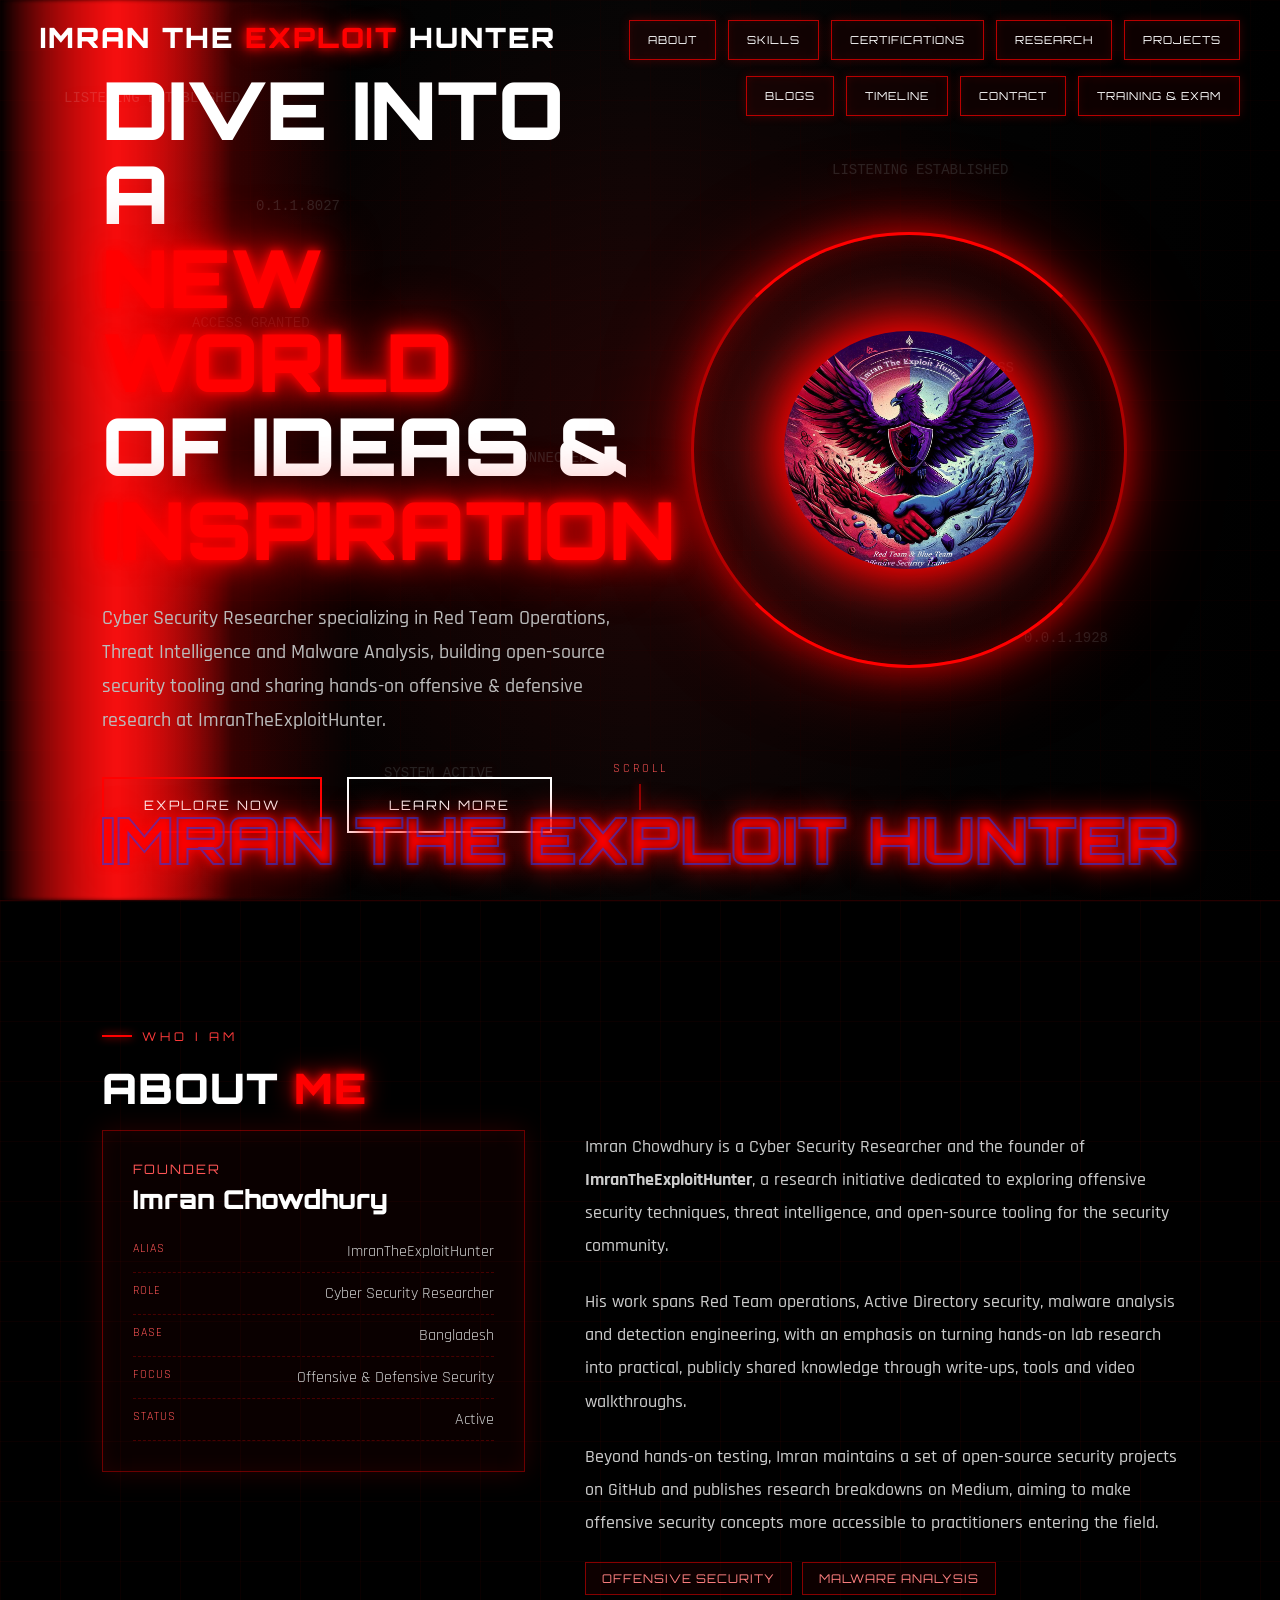
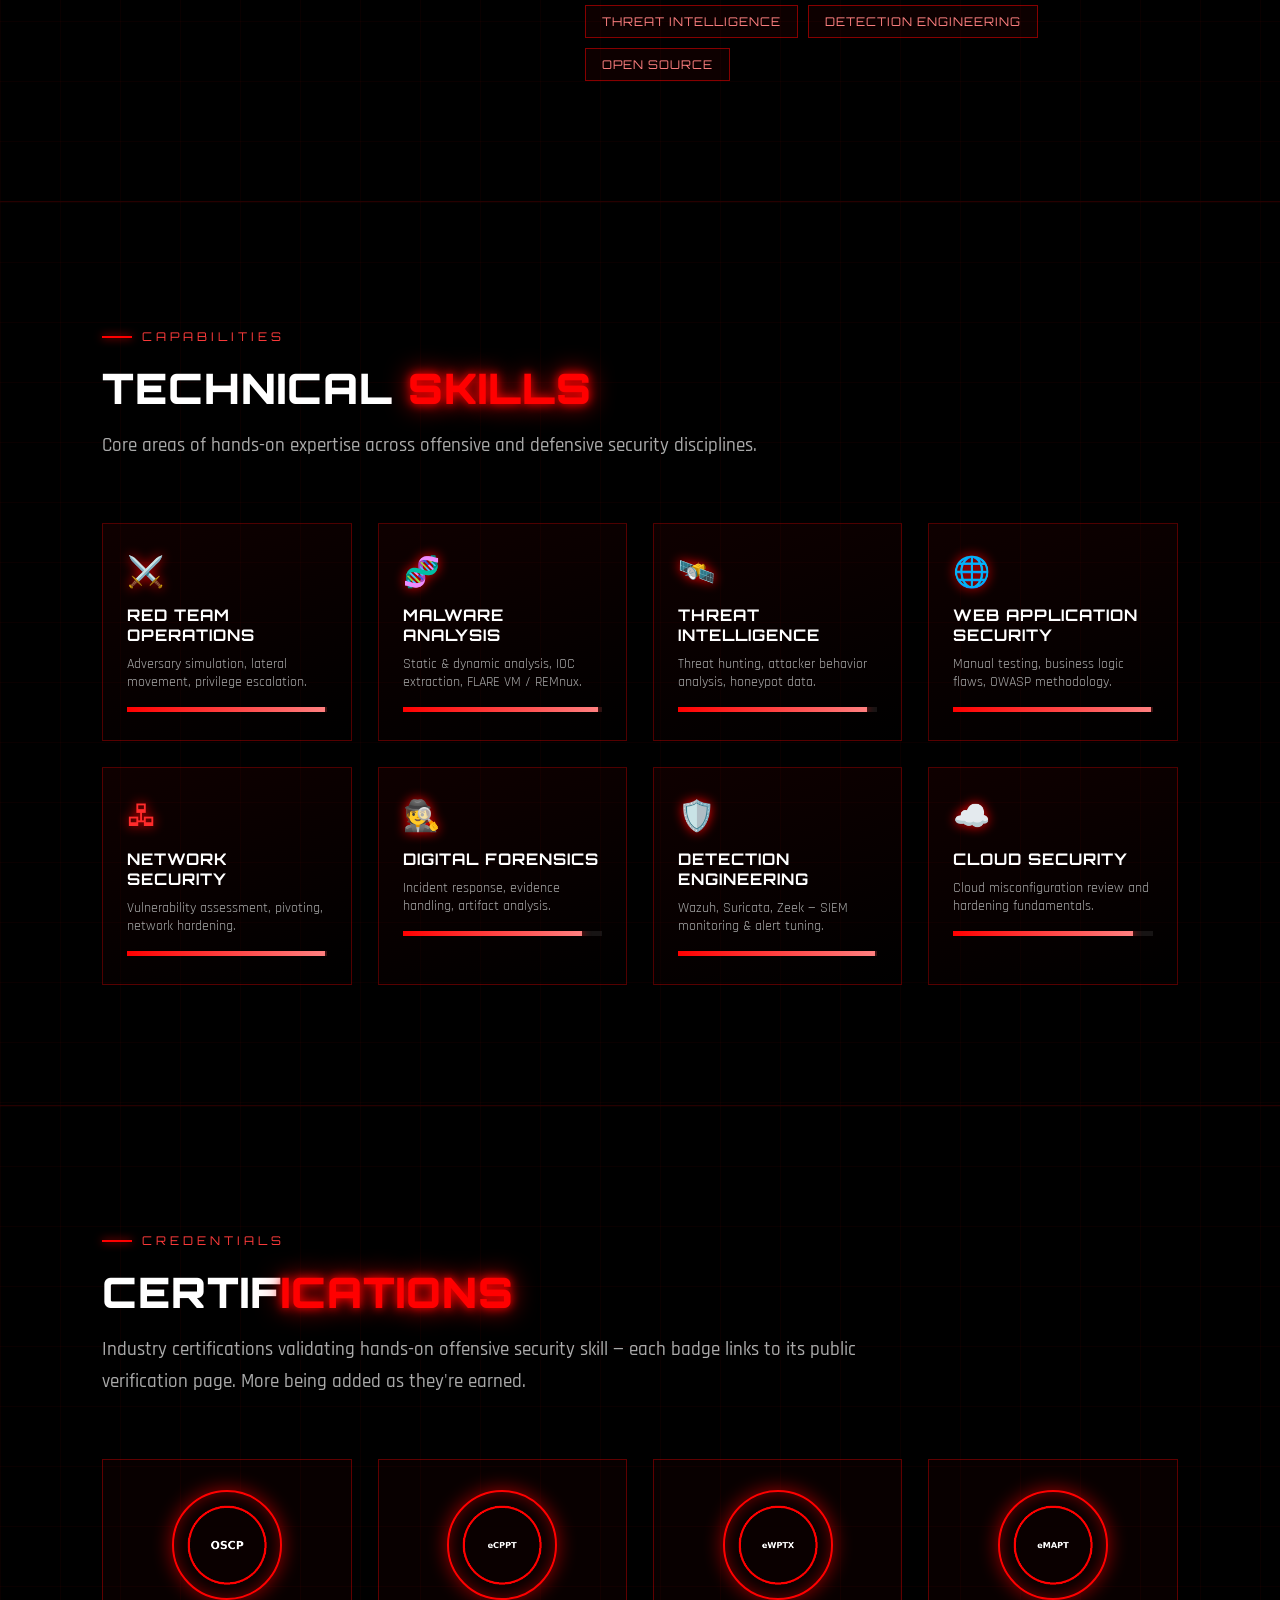
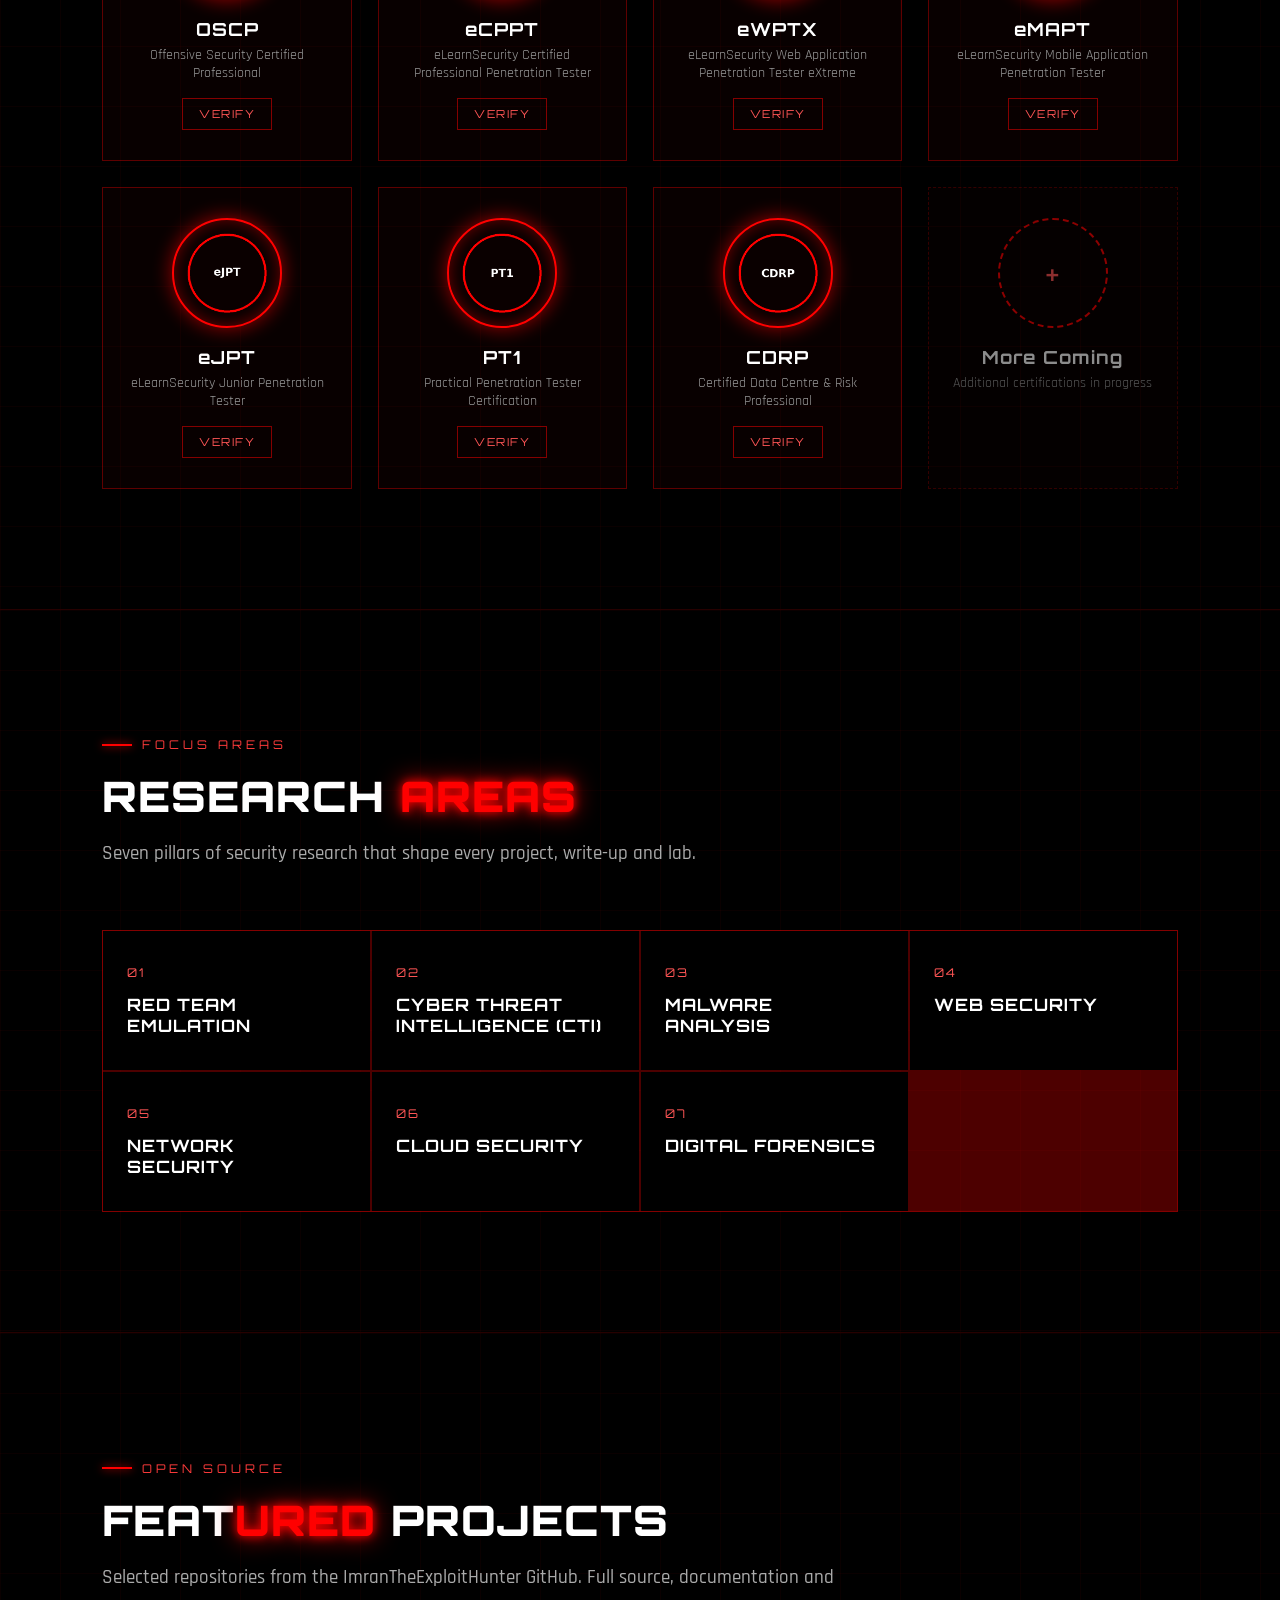
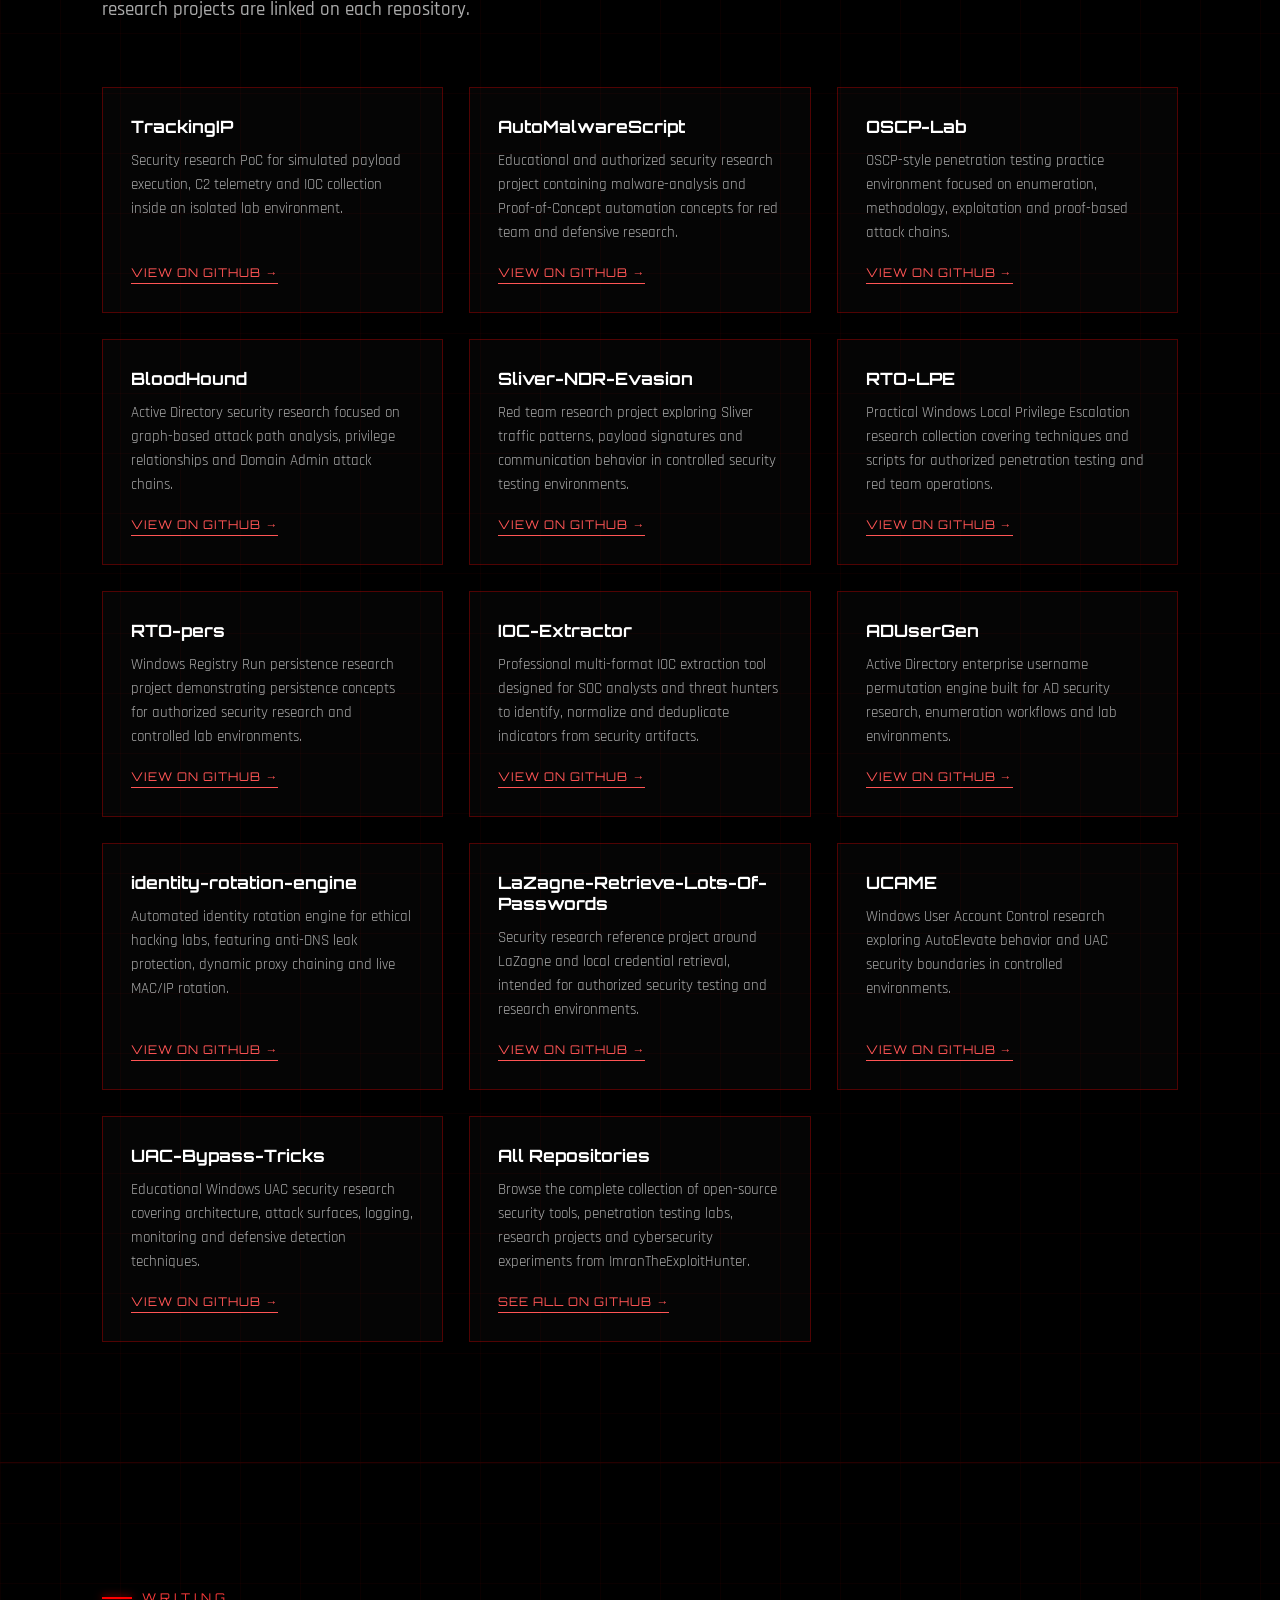
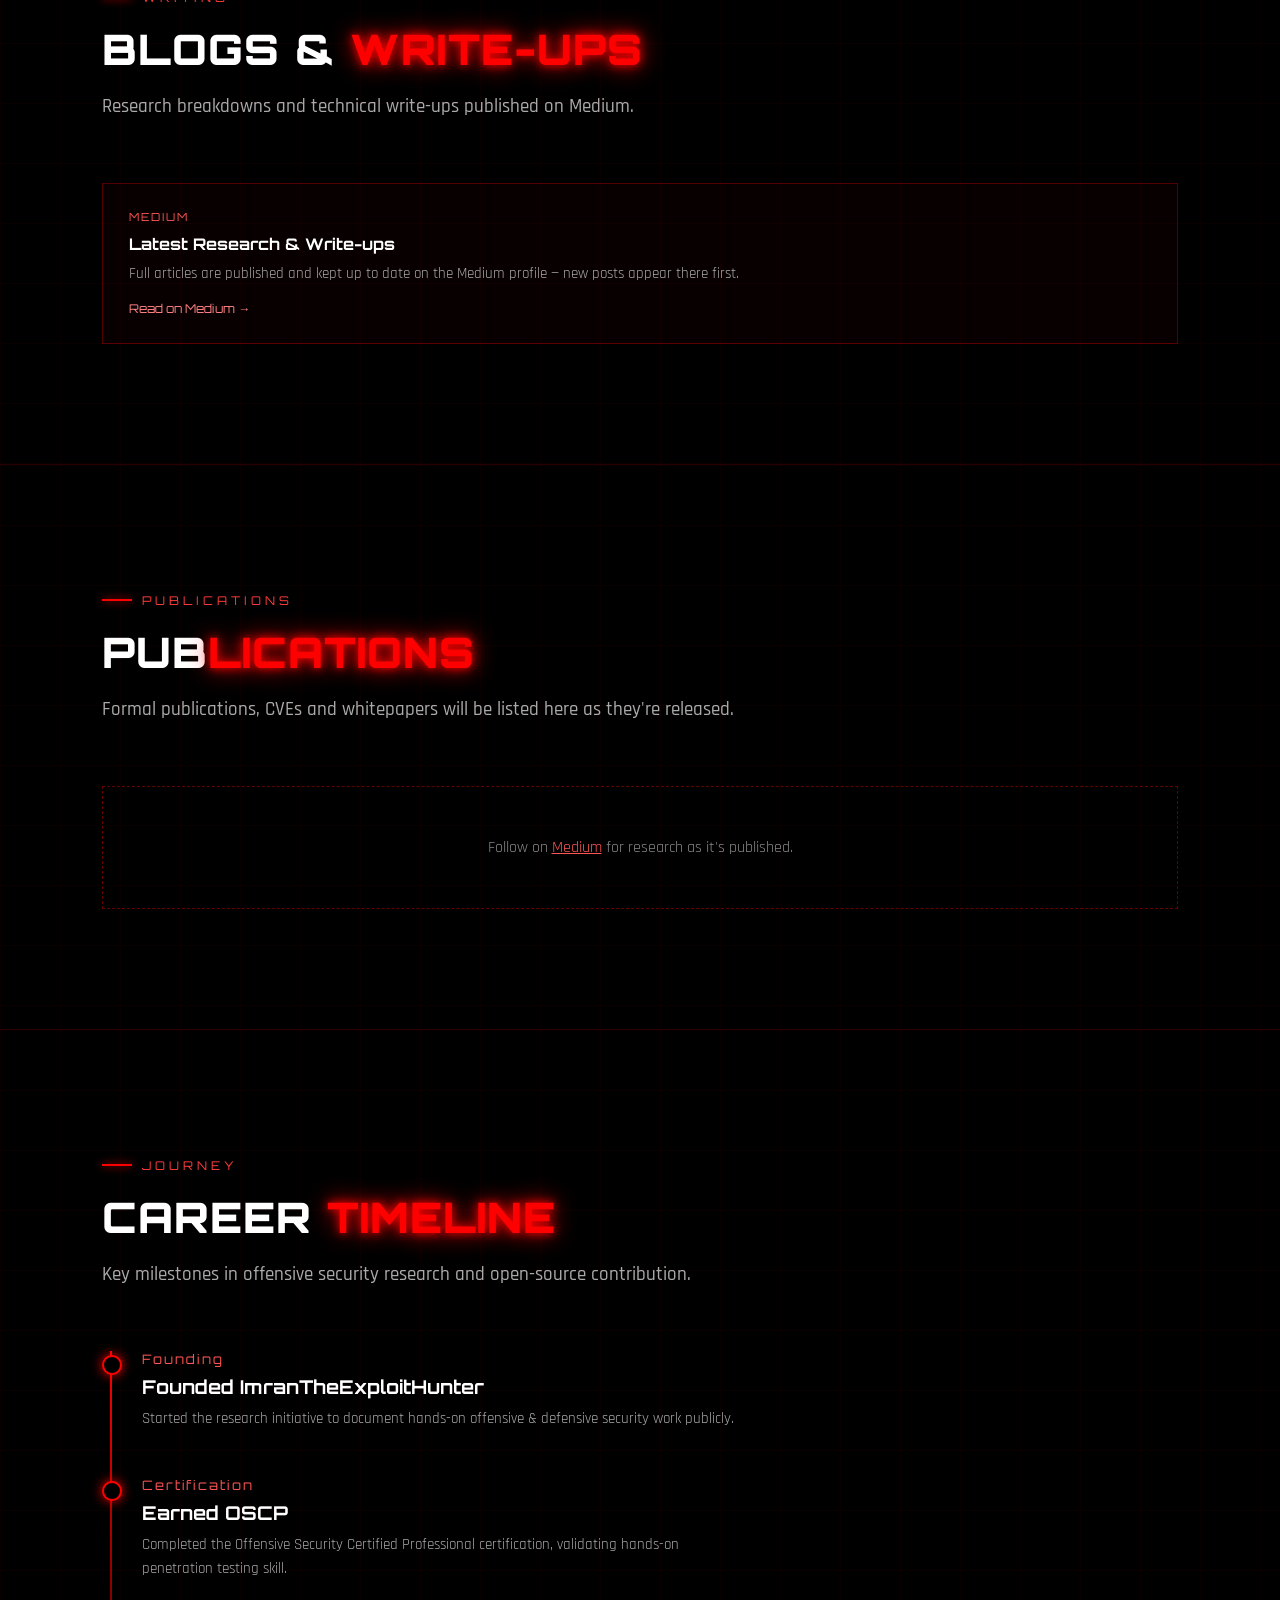
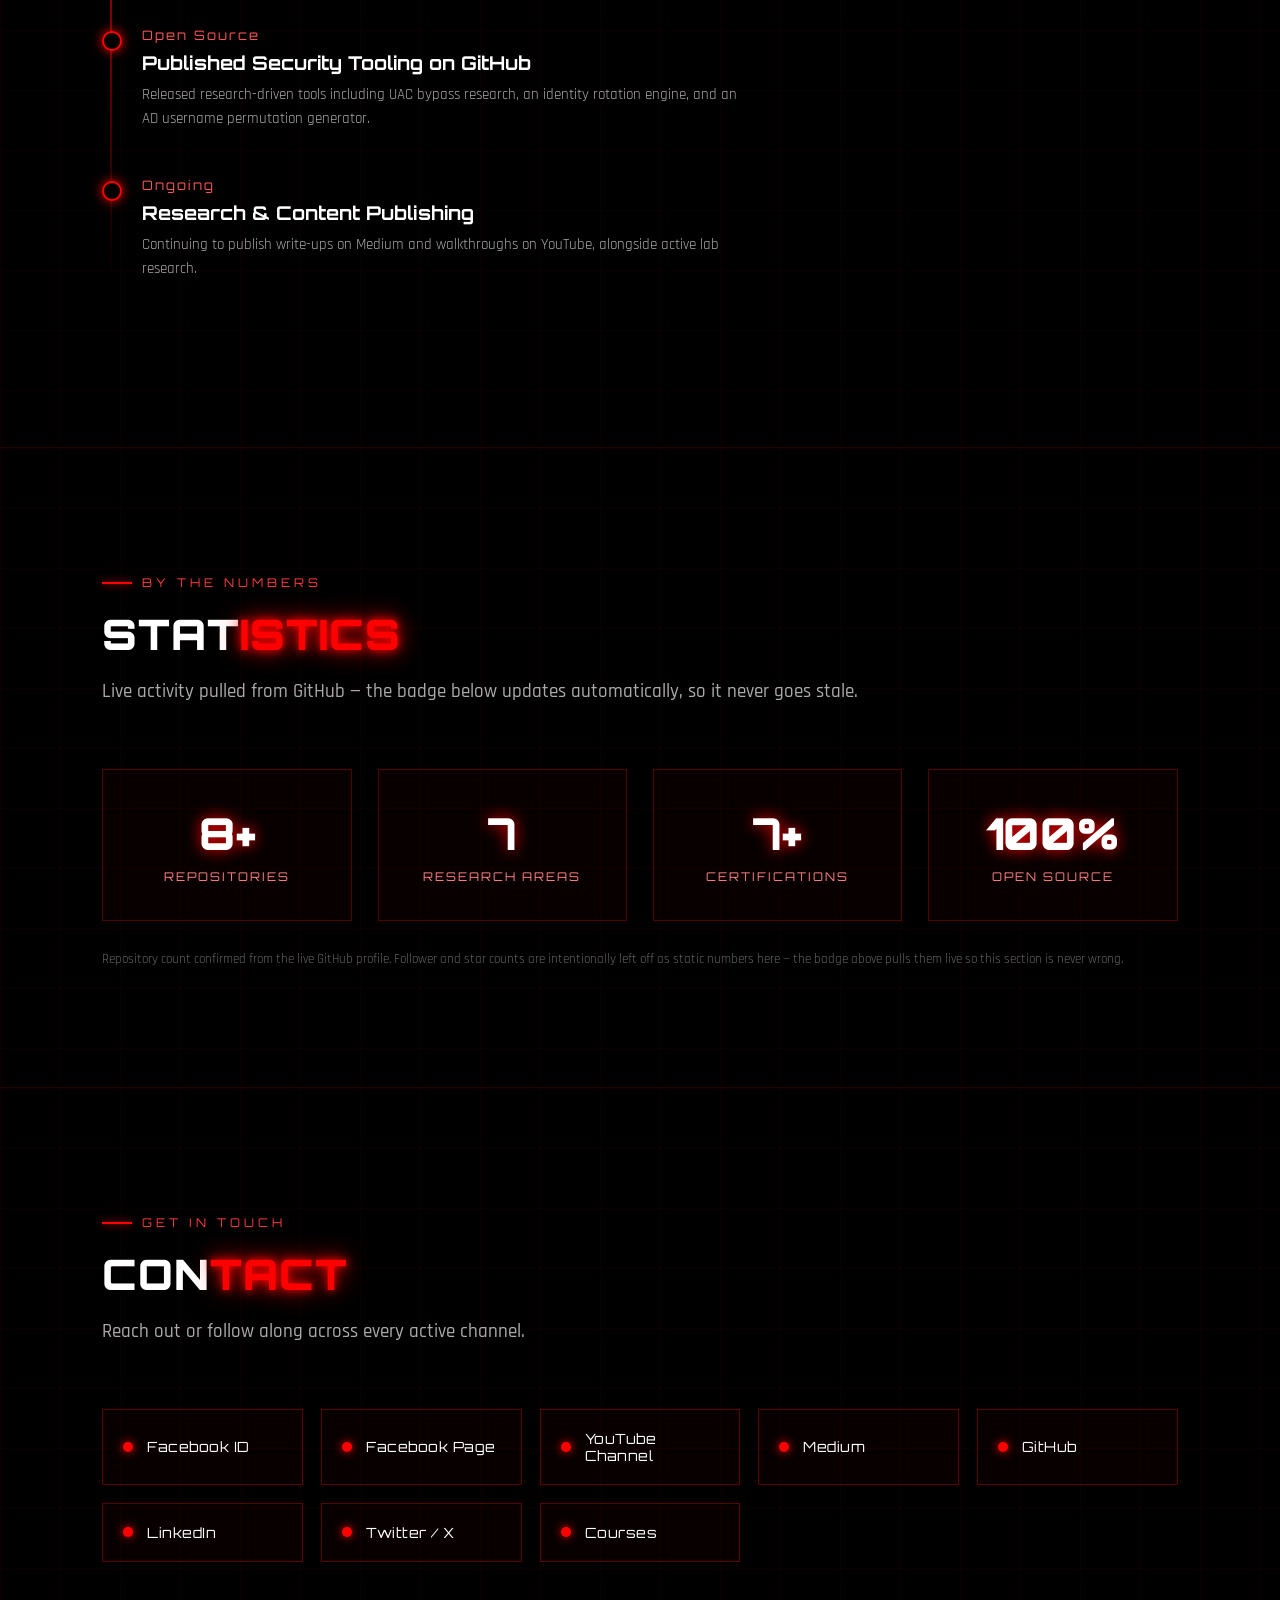
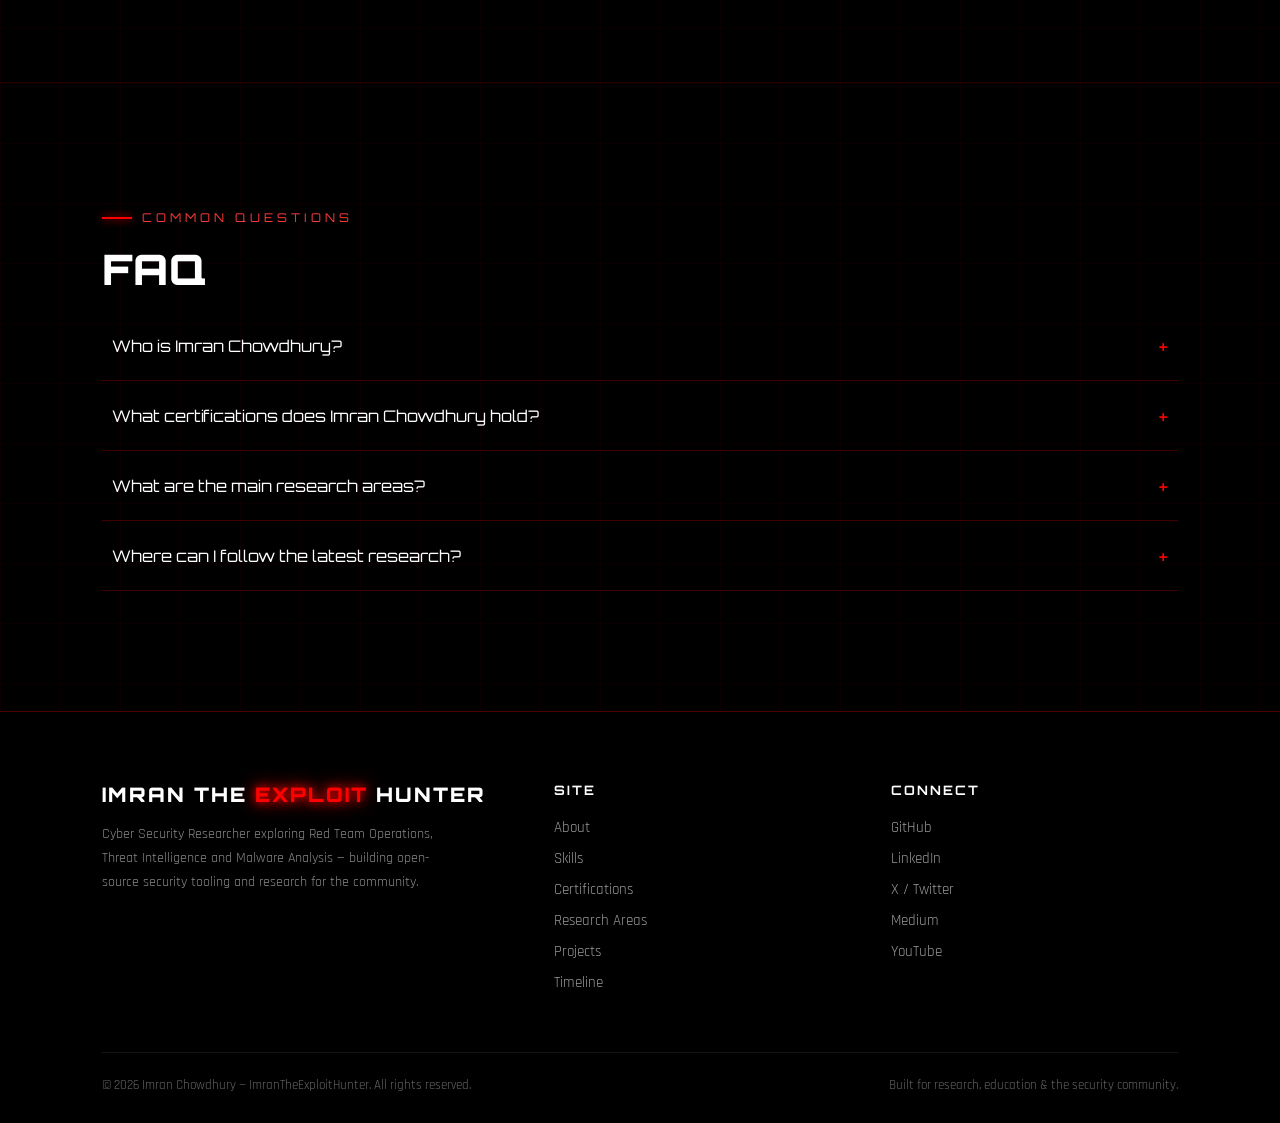
<file: index.html>
<!DOCTYPE html>
<html lang="en">
<head>
<meta charset="UTF-8">
<meta name="viewport" content="width=device-width, initial-scale=1.0">

<!-- ============================================================
     SEO — CORE META
============================================================ -->
<title>Imran Chowdhury | ImranTheExploitHunter — Cyber Security Researcher</title>
<meta name="description" content="Imran Chowdhury (ImranTheExploitHunter) is a Cyber Security Researcher specializing in Red Team Operations, Threat Intelligence, Malware Analysis, Web & Network Security, Cloud Security and Digital Forensics. OSCP Certified.">
<meta name="keywords" content="Imran Chowdhury, ImranTheExploitHunter, Cyber Security Researcher, Red Team, Threat Intelligence, Malware Analysis, Penetration Testing, OSCP, Ethical Hacker, Bangladesh Cyber Security, Offensive Security, Digital Forensics">
<meta name="author" content="Imran Chowdhury">
<meta name="robots" content="index, follow, max-image-preview:large, max-snippet:-1, max-video-preview:-1">
<link rel="canonical" href="https://imrantheexploithunter.org/">

<!-- ============================================================
     SEO — OPEN GRAPH
============================================================ -->
<meta property="og:type" content="profile">
<meta property="og:title" content="Imran Chowdhury | ImranTheExploitHunter — Cyber Security Researcher">
<meta property="og:description" content="Cyber Security Researcher specializing in Red Team Operations, Threat Intelligence, Malware Analysis and Open Source Security Projects.">
<meta property="og:url" content="https://imrantheexploithunter.org/">
<meta property="og:site_name" content="ImranTheExploitHunter">
<meta property="og:image" content="https://imrantheexploithunter.org/assets/images/og-image.jpg">
<meta property="og:locale" content="en_US">

<!-- ============================================================
     SEO — TWITTER CARD
============================================================ -->
<meta name="twitter:card" content="summary_large_image">
<meta name="twitter:site" content="@ImranTheExploit">
<meta name="twitter:creator" content="@ImranTheExploit">
<meta name="twitter:title" content="Imran Chowdhury | ImranTheExploitHunter">
<meta name="twitter:description" content="Cyber Security Researcher — Red Team, Threat Intelligence, Malware Analysis, Web & Network Security.">
<meta name="twitter:image" content="https://imrantheexploithunter.org/assets/images/og-image.jpg">

<!-- ============================================================
     THEME / ICONS
     NOTE: replace these placeholder paths with your real image
     files once you upload them (favicon.ico, apple-touch-icon.png,
     og-image.jpg) — the tags are wired up and ready.
============================================================ -->
<meta name="theme-color" content="#ff0000">
<link rel="icon" href="favicon.ico" sizes="any">
<link rel="icon" href="assets/icons/favicon.svg" type="image/svg+xml">
<link rel="apple-touch-icon" href="assets/icons/apple-touch-icon.png">
<link rel="manifest" href="manifest.json">

<link href="https://fonts.googleapis.com/css2?family=Orbitron:wght@400;700;900&family=Rajdhani:wght@400;500;600;700&display=swap" rel="stylesheet">

<!-- ============================================================
     JSON-LD — PERSON SCHEMA
============================================================ -->
<script type="application/ld+json">
{
  "@context":"https://schema.org",
  "@type":"Person",
  "@id":"https://imrantheexploithunter.org/#person",
  "name":"Imran Chowdhury",
  "alternateName":"ImranTheExploitHunter",
  "url":"https://imrantheexploithunter.org",
  "image":"https://imrantheexploithunter.org/logo.jpg",
  "jobTitle":"Cyber Security Researcher",
  "description":"Imran Chowdhury Founder of ImranTheExploitHunter. Cyber Security Researcher focused on Red Team Operations, Threat Intelligence, Malware Analysis and Open Source Security Projects.",
  "worksFor":{
    "@type":"Organization",
    "name":"ImranTheExploitHunter"
  },
  "nationality":"Bangladeshi",
  "knowsAbout":["Red Team Operations","Threat Intelligence","Malware Analysis","Web Application Security","Network Security","Cloud Security","Digital Forensics","Penetration Testing"],
  "sameAs":[
    "https://github.com/imrantheexploithunter",
    "https://www.linkedin.com/in/imrantheexploithunter/",
    "https://x.com/ImranTheExploit",
    "https://www.facebook.com/imrantheexploithunter/",
    "https://www.facebook.com/ImranTheExploitHunters/",
    "https://www.youtube.com/@ImranTheExploitHunter",
    "https://medium.com/@imrantheexploithunter"
  ]
}
</script>

<!-- ============================================================
     JSON-LD — ORGANIZATION SCHEMA
============================================================ -->
<script type="application/ld+json">
{
  "@context":"https://schema.org",
  "@type":"Organization",
  "@id":"https://imrantheexploithunter.org/#organization",
  "name":"ImranTheExploitHunter",
  "url":"https://imrantheexploithunter.org",
  "logo":"https://imrantheexploithunter.org/logo.jpg",
  "founder":{
    "@id":"https://imrantheexploithunter.org/#person"
  },
  "sameAs":[
    "https://github.com/imrantheexploithunter",
    "https://www.youtube.com/@ImranTheExploitHunter",
    "https://medium.com/@imrantheexploithunter"
  ]
}
</script>

<!-- ============================================================
     JSON-LD — WEBSITE SCHEMA
============================================================ -->
<script type="application/ld+json">
{
  "@context":"https://schema.org",
  "@type":"WebSite",
  "@id":"https://imrantheexploithunter.org/#website",
  "url":"https://imrantheexploithunter.org",
  "name":"ImranTheExploitHunter",
  "publisher":{
    "@id":"https://imrantheexploithunter.org/#organization"
  },
  "inLanguage":"en"
}
</script>

<!-- ============================================================
     JSON-LD — WEBPAGE SCHEMA
============================================================ -->
<script type="application/ld+json">
{
  "@context":"https://schema.org",
  "@type":"WebPage",
  "@id":"https://imrantheexploithunter.org/#webpage",
  "url":"https://imrantheexploithunter.org",
  "name":"Imran Chowdhury | ImranTheExploitHunter",
  "isPartOf":{
    "@id":"https://imrantheexploithunter.org/#website"
  },
  "about":{
    "@id":"https://imrantheexploithunter.org/#person"
  },
  "inLanguage":"en",
  "description":"Official website of Imran Chowdhury, Founder of ImranTheExploitHunter. Cyber Security Researcher, Threat Intelligence, Malware Analysis and Open Source Security Projects."
}
</script>

<!-- ============================================================
     JSON-LD — BREADCRUMB SCHEMA
============================================================ -->
<script type="application/ld+json">
{
  "@context":"https://schema.org",
  "@type":"BreadcrumbList",
  "itemListElement":[
    {"@type":"ListItem","position":1,"name":"Home","item":"https://imrantheexploithunter.org/#home"},
    {"@type":"ListItem","position":2,"name":"About","item":"https://imrantheexploithunter.org/#about"},
    {"@type":"ListItem","position":3,"name":"Skills","item":"https://imrantheexploithunter.org/#skills"},
    {"@type":"ListItem","position":4,"name":"Certifications","item":"https://imrantheexploithunter.org/#certifications"},
    {"@type":"ListItem","position":5,"name":"Research Areas","item":"https://imrantheexploithunter.org/#research"},
    {"@type":"ListItem","position":6,"name":"Projects","item":"https://imrantheexploithunter.org/#projects"},
    {"@type":"ListItem","position":7,"name":"Blogs","item":"https://imrantheexploithunter.org/#blogs"},
    {"@type":"ListItem","position":8,"name":"Timeline","item":"https://imrantheexploithunter.org/#timeline"},
    {"@type":"ListItem","position":9,"name":"Contact","item":"https://imrantheexploithunter.org/#contact"}
  ]
}
</script>

<!-- ============================================================
     JSON-LD — FAQ SCHEMA
============================================================ -->
<script type="application/ld+json">
{
  "@context":"https://schema.org",
  "@type":"FAQPage",
  "mainEntity":[
    {
      "@type":"Question",
      "name":"Who is Imran Chowdhury?",
      "acceptedAnswer":{
        "@type":"Answer",
        "text":"Imran Chowdhury is a Cyber Security Researcher and the Founder of ImranTheExploitHunter, focused on Red Team Operations, Threat Intelligence, Malware Analysis and Open Source Security Projects."
      }
    },
    {
      "@type":"Question",
      "name":"What certifications does Imran Chowdhury hold?",
      "acceptedAnswer":{
        "@type":"Answer",
        "text":"Imran Chowdhury holds the OSCP (Offensive Security Certified Professional) and CDRP certifications, with more certifications being added over time."
      }
    },
    {
      "@type":"Question",
      "name":"What are Imran Chowdhury's main research areas?",
      "acceptedAnswer":{
        "@type":"Answer",
        "text":"His core research areas are Red Team Operations, Threat Intelligence, Malware Analysis, Web Security, Network Security, Cloud Security and Digital Forensics."
      }
    },
    {
      "@type":"Question",
      "name":"Where can I follow Imran Chowdhury's work?",
      "acceptedAnswer":{
        "@type":"Answer",
        "text":"His research, write-ups and projects are published on GitHub, Medium and his YouTube channel, with updates shared across LinkedIn, X (Twitter) and Facebook."
      }
    }
  ]
}
</script>

<link rel="stylesheet" href="style.css">
</head>

<body>

<section class="hero" id="home">

    <div class="grid"></div>

    <div class="red-layer red1"></div>
    <div class="red-layer red2"></div>
    <div class="red-layer red3"></div>

    <div class="matrix">
        <span style="top:10%; left:5%;">LISTENING ESTABLISHED</span>
        <span style="top:22%; left:20%;">0.1.1.8027</span>
        <span style="top:35%; left:15%;">ACCESS GRANTED</span>
        <span style="top:50%; left:40%;">CONNECTED</span>
        <span style="top:18%; left:65%;">LISTENING ESTABLISHED</span>
        <span style="top:40%; left:72%;">ROOT ACCESS</span>
        <span style="top:70%; left:80%;">0.0.1.1928</span>
        <span style="top:85%; left:30%;">SYSTEM ACTIVE</span>
    </div>

    <nav>

        <div class="logoText">
            IMRAN THE <span>EXPLOIT</span> HUNTER
        </div>

        <ul>
            <li><a href="#about" class="navBtn">About</a></li>
            <li><a href="#skills" class="navBtn">Skills</a></li>
            <li><a href="#certifications" class="navBtn">Certifications</a></li>
            <li><a href="#research" class="navBtn">Research</a></li>
            <li><a href="#projects" class="navBtn">Projects</a></li>
            <li><a href="#blogs" class="navBtn">Blogs</a></li>
            <li><a href="#timeline" class="navBtn">Timeline</a></li>
            <li><a href="#contact" class="navBtn">Contact</a></li>
            <li><a href="https://docs.google.com/forms/d/e/1FAIpQLSceWurF_B94MAK_VvlvszpmEVdRgSb3TYrGtWl7P8KPW90JQQ/viewform?usp=preview" class="navBtn">Training & Exam</a></li>
        </ul>

    </nav>

    <div class="content">

        <div class="left">

            <h1>
                Dive Into A <br>
                <span>New World</span> <br>
                Of Ideas &
                <span>Inspiration</span>
            </h1>

            <p>
                Cyber Security Researcher specializing in Red Team Operations,
                Threat Intelligence and Malware Analysis, building open-source
                security tooling and sharing hands-on offensive &amp; defensive
                research at ImranTheExploitHunter.
            </p>

            <div class="buttons">
                <a href="#about" class="btn">EXPLORE NOW</a>
                <a href="#projects" class="btn btn2">LEARN MORE</a>
            </div>

        </div>

        <div class="right">
            <div class="logoWrapper">
                <img class="logo" src="Logo.jpg" alt="Imran The Exploit Hunter logo" loading="lazy">
            </div>
        </div>

    </div>

    <div class="scrollCue">Scroll</div>

    <div class="bottomTitle">
        IMRAN THE EXPLOIT HUNTER
    </div>

</section>

<!-- ============================================================
     ABOUT ME
============================================================ -->
<section class="block" id="about">
    <div class="blockInner">
        <div class="eyebrow reveal">Who I Am</div>
        <h2 class="blockTitle reveal">About <span>Me</span></h2>

        <div class="aboutGrid">

            <div class="aboutCard reveal">
                <div class="role">Founder</div>
                <div class="name">Imran Chowdhury</div>
                <ul class="aboutFacts">
                    <li><span>Alias</span><span>ImranTheExploitHunter</span></li>
                    <li><span>Role</span><span>Cyber Security Researcher</span></li>
                    <li><span>Base</span><span>Bangladesh</span></li>
                    <li><span>Focus</span><span>Offensive &amp; Defensive Security</span></li>
                    <li><span>Status</span><span>Active</span></li>
                </ul>
            </div>

            <div class="aboutBio reveal">
                <p>
                    Imran Chowdhury is a Cyber Security Researcher and the founder of
                    <strong>ImranTheExploitHunter</strong>, a research initiative dedicated to
                    exploring offensive security techniques, threat intelligence, and
                    open-source tooling for the security community.
                </p>
                <p>
                    His work spans Red Team operations, Active Directory security,
                    malware analysis and detection engineering, with an emphasis on
                    turning hands-on lab research into practical, publicly shared
                    knowledge through write-ups, tools and video walkthroughs.
                </p>
                <p>
                    Beyond hands-on testing, Imran maintains a set of open-source
                    security projects on GitHub and publishes research breakdowns on
                    Medium, aiming to make offensive security concepts more
                    accessible to practitioners entering the field.
                </p>
                <div class="focusTags">
                    <span>Offensive Security</span>
                    <span>Malware Analysis</span>
                    <span>Threat Intelligence</span>
                    <span>Detection Engineering</span>
                    <span>Open Source</span>
                </div>
            </div>

        </div>
    </div>
</section>

<!-- ============================================================
     SKILLS
============================================================ -->
<section class="block" id="skills">
    <div class="blockInner">
        <div class="eyebrow reveal">Capabilities</div>
        <h2 class="blockTitle reveal">Technical <span>Skills</span></h2>
        <p class="blockLede reveal">Core areas of hands-on expertise across offensive and defensive security disciplines.</p>

        <div class="skillGrid">

            <div class="skillCard reveal" style="--pct:99%">
                <div class="icon">⚔️</div>
                <h3>Red Team Operations</h3>
                <p>Adversary simulation, lateral movement, privilege escalation.</p>
                <div class="skillBar"><i></i></div>
            </div>

            <div class="skillCard reveal" style="--pct:98%">
                <div class="icon">🧬</div>
                <h3>Malware Analysis</h3>
                <p>Static &amp; dynamic analysis, IOC extraction, FLARE VM / REMnux.</p>
                <div class="skillBar"><i></i></div>
            </div>

            <div class="skillCard reveal" style="--pct:95%">
                <div class="icon">🛰️</div>
                <h3>Threat Intelligence</h3>
                <p>Threat hunting, attacker behavior analysis, honeypot data.</p>
                <div class="skillBar"><i></i></div>
            </div>

            <div class="skillCard reveal" style="--pct:99%">
                <div class="icon">🌐</div>
                <h3>Web Application Security</h3>
                <p>Manual testing, business logic flaws, OWASP methodology.</p>
                <div class="skillBar"><i></i></div>
            </div>

            <div class="skillCard reveal" style="--pct:99%">
                <div class="icon">🖧</div>
                <h3>Network Security</h3>
                <p>Vulnerability assessment, pivoting, network hardening.</p>
                <div class="skillBar"><i></i></div>
            </div>

            <div class="skillCard reveal" style="--pct:90%">
                <div class="icon">🕵️</div>
                <h3>Digital Forensics</h3>
                <p>Incident response, evidence handling, artifact analysis.</p>
                <div class="skillBar"><i></i></div>
            </div>

            <div class="skillCard reveal" style="--pct:99%">
                <div class="icon">🛡️</div>
                <h3>Detection Engineering</h3>
                <p>Wazuh, Suricata, Zeek — SIEM monitoring &amp; alert tuning.</p>
                <div class="skillBar"><i></i></div>
            </div>

            <div class="skillCard reveal" style="--pct:90%">
                <div class="icon">☁️</div>
                <h3>Cloud Security</h3>
                <p>Cloud misconfiguration review and hardening fundamentals.</p>
                <div class="skillBar"><i></i></div>
            </div>

        </div>
    </div>
</section>

<!-- ============================================================
     CERTIFICATIONS
============================================================ -->
<section class="block" id="certifications">
    <div class="blockInner">
        <div class="eyebrow reveal">Credentials</div>
        <h2 class="blockTitle reveal">Certif<span>ications</span></h2>
        <p class="blockLede reveal">Industry certifications validating hands-on offensive security skill — each badge links to its public verification page. More being added as they're earned.</p>

        <!--
            HOW TO ADD A NEW CERTIFICATION LATER:
            copy one <div class="certCard reveal"> ... </div> block below,
            paste it just before the "soon" placeholder card, then update:
              1. the <img src="..."> path to the new badge image
              2. the <a href="..."> to the real verification URL
              3. the <h3> and <p> text
            All cards share the same 110x110 image frame, so sizing stays
            consistent automatically — no extra CSS needed.
        -->

        <div class="certGrid">

            <div class="certCard reveal">
                <div class="badgeImgWrap">
                    <img src="assets/images/certs/oscp.png" alt="OSCP certification badge" loading="lazy">
                </div>
                <h3>OSCP</h3>
                <p>Offensive Security Certified Professional</p>
                <a class="verifyLink" href="https://credentials.offsec.com/a9cc0b76-9ff1-427d-942f-3d06ae64f3d7#acc.Ot2ADpIG" target="_blank" rel="noopener">Verify</a>
            </div>

            <div class="certCard reveal">
                <div class="badgeImgWrap">
                    <img src="assets/images/certs/ecppt.png" alt="eCPPT certification badge" loading="lazy">
                </div>
                <h3>eCPPT</h3>
                <p>eLearnSecurity Certified Professional Penetration Tester</p>
                <a class="verifyLink" href="https://certs.ine.com/27ce5833-1766-4a1c-8f0d-676acd3cfbe7#acc.lJjSvgiz" target="_blank" rel="noopener">Verify</a>
            </div>

            <div class="certCard reveal">
                <div class="badgeImgWrap">
                    <img src="assets/images/certs/ewptx.png" alt="eWPTX certification badge" loading="lazy">
                </div>
                <h3>eWPTX</h3>
                <p>eLearnSecurity Web Application Penetration Tester eXtreme</p>
                <a class="verifyLink" href="https://certs.ine.com/a882e969-a7b8-4cb5-add8-da30f9072605#acc.7Rb4uKFH" target="_blank" rel="noopener">Verify</a>
            </div>

            <div class="certCard reveal">
                <div class="badgeImgWrap">
                    <img src="assets/images/certs/emapt.png" alt="eMAPT certification badge" loading="lazy">
                </div>
                <h3>eMAPT</h3>
                <p>eLearnSecurity Mobile Application Penetration Tester</p>
                <a class="verifyLink" href="https://certs.ine.com/beeae852-621d-44cd-9e7d-85247cbb90d0#acc.SEJVZGjT" target="_blank" rel="noopener">Verify</a>
            </div>

            <div class="certCard reveal">
                <div class="badgeImgWrap">
                    <img src="assets/images/certs/ejpt.png" alt="eJPT certification badge" loading="lazy">
                </div>
                <h3>eJPT</h3>
                <p>eLearnSecurity Junior Penetration Tester</p>
                <a class="verifyLink" href="https://certs.ine.com/9c22e039-e869-4c2f-934c-84efa0ba920a#acc.K1527pHY" target="_blank" rel="noopener">Verify</a>
            </div>

            <div class="certCard reveal">
                <div class="badgeImgWrap">
                    <img src="assets/images/certs/pt1.png" alt="PT1 certification badge" loading="lazy">
                </div>
                <h3>PT1</h3>
                <p>Practical Penetration Tester Certification</p>
                <a class="verifyLink" href="https://www.credly.com/badges/29688407-83c3-452a-aea7-08164637494e/linked_in_profile" target="_blank" rel="noopener">Verify</a>
            </div>

             <div class="certCard reveal">
                <div class="badgeImgWrap">
                    <img src="assets/images/certs/cdrp.png" alt="CDRP certification badge" loading="lazy">
                </div>
                <h3>CDRP</h3>
                <p>Certified Data Centre &amp; Risk Professional</p>
                <a class="verifyLink" href="#" target="_blank" rel="noopener">Verify</a>
            </div>

            <!-- reserved slot — duplicate a card above to add the next certification -->
            <div class="certCard soon reveal">
                <div class="badgeImgWrap">+</div>
                <h3>More Coming</h3>
                <p>Additional certifications in progress</p>
            </div>

        </div>
    </div>
</section>

<!-- ============================================================
     RESEARCH AREAS
============================================================ -->
<section class="block" id="research">
    <div class="blockInner">
        <div class="eyebrow reveal">Focus Areas</div>
        <h2 class="blockTitle reveal">Research <span>Areas</span></h2>
        <p class="blockLede reveal">Seven pillars of security research that shape every project, write-up and lab.</p>

        <div class="researchGrid">
            <div class="researchItem reveal"><div class="num">01</div><h3>Red Team Emulation</h3></div>
            <div class="researchItem reveal"><div class="num">02</div><h3>Cyber Threat Intelligence (CTI)</h3></div>
            <div class="researchItem reveal"><div class="num">03</div><h3>Malware Analysis</h3></div>
            <div class="researchItem reveal"><div class="num">04</div><h3>Web Security</h3></div>
            <div class="researchItem reveal"><div class="num">05</div><h3>Network Security</h3></div>
            <div class="researchItem reveal"><div class="num">06</div><h3>Cloud Security</h3></div>
            <div class="researchItem reveal"><div class="num">07</div><h3>Digital Forensics</h3></div>
        </div>
    </div>
</section>

<!-- ============================================================
     PROJECTS  (sourced from github.com/imrantheexploithunter)
============================================================ -->
<section class="block" id="projects">
    <div class="blockInner">
        <div class="eyebrow reveal">Open Source</div>

        <h2 class="blockTitle reveal">
            Feat<span>ured</span> Projects
        </h2>

        <p class="blockLede reveal">
            Selected repositories from the ImranTheExploitHunter GitHub.
            Full source, documentation and research projects are linked on each repository.
        </p>

        <div class="projectGrid">

            <!-- TrackingIP -->
            <div class="projectCard reveal">
                <h3>TrackingIP</h3>
                <p>
                    Security research PoC for simulated payload execution,
                    C2 telemetry and IOC collection inside an isolated lab environment.
                </p>
                <a href="https://github.com/imrantheexploithunter/TrackingIP"
                   target="_blank"
                   rel="noopener">
                    View on GitHub →
                </a>
            </div>

            <!-- AutoMalwareScript -->
            <div class="projectCard reveal">
                <h3>AutoMalwareScript</h3>
                <p>
                    Educational and authorized security research project containing
                    malware-analysis and Proof-of-Concept automation concepts for
                    red team and defensive research.
                </p>
                <a href="https://github.com/imrantheexploithunter/AutoMalwareScript"
                   target="_blank"
                   rel="noopener">
                    View on GitHub →
                </a>
            </div>

            <!-- OSCP-Lab -->
            <div class="projectCard reveal">
                <h3>OSCP-Lab</h3>
                <p>
                    OSCP-style penetration testing practice environment focused on
                    enumeration, methodology, exploitation and proof-based attack chains.
                </p>
                <a href="https://github.com/imrantheexploithunter/OSCP-Lab"
                   target="_blank"
                   rel="noopener">
                    View on GitHub →
                </a>
            </div>

            <!-- BloodHound -->
            <div class="projectCard reveal">
                <h3>BloodHound</h3>
                <p>
                    Active Directory security research focused on graph-based attack
                    path analysis, privilege relationships and Domain Admin attack chains.
                </p>
                <a href="https://github.com/imrantheexploithunter/BloodHound"
                   target="_blank"
                   rel="noopener">
                    View on GitHub →
                </a>
            </div>

            <!-- Sliver-NDR-Evasion -->
            <div class="projectCard reveal">
                <h3>Sliver-NDR-Evasion</h3>
                <p>
                    Red team research project exploring Sliver traffic patterns,
                    payload signatures and communication behavior in controlled
                    security testing environments.
                </p>
                <a href="https://github.com/imrantheexploithunter/Sliver-NDR-Evasion"
                   target="_blank"
                   rel="noopener">
                    View on GitHub →
                </a>
            </div>

            <!-- RTO-LPE -->
            <div class="projectCard reveal">
                <h3>RTO-LPE</h3>
                <p>
                    Practical Windows Local Privilege Escalation research collection
                    covering techniques and scripts for authorized penetration testing
                    and red team operations.
                </p>
                <a href="https://github.com/imrantheexploithunter/RTO-LPE"
                   target="_blank"
                   rel="noopener">
                    View on GitHub →
                </a>
            </div>
             
            <!-- RTO-pers -->
            <div class="projectCard reveal">
                <h3>RTO-pers</h3>
                <p>
                    Windows Registry Run persistence research project demonstrating
                    persistence concepts for authorized security research and
                    controlled lab environments.
                </p>
                <a href="https://github.com/imrantheexploithunter/RTO-pers"
                   target="_blank"
                   rel="noopener">
                    View on GitHub →
                </a>
            </div>

            <!-- IOC-Extractor -->
            <div class="projectCard reveal">
                <h3>IOC-Extractor</h3>
                <p>
                    Professional multi-format IOC extraction tool designed for
                    SOC analysts and threat hunters to identify, normalize and
                    deduplicate indicators from security artifacts.
                </p>
                <a href="https://github.com/imrantheexploithunter/IOC-Extractor"
                   target="_blank"
                   rel="noopener">
                    View on GitHub →
                </a>
            </div>

            <!-- ADUserGen -->
            <div class="projectCard reveal">
                <h3>ADUserGen</h3>
                <p>
                    Active Directory enterprise username permutation engine built
                    for AD security research, enumeration workflows and lab environments.
                </p>
                <a href="https://github.com/imrantheexploithunter/ADUserGen"
                   target="_blank"
                   rel="noopener">
                    View on GitHub →
                </a>
            </div>

            <!-- identity-rotation-engine -->
            <div class="projectCard reveal">
                <h3>identity-rotation-engine</h3>
                <p>
                    Automated identity rotation engine for ethical hacking labs,
                    featuring anti-DNS leak protection, dynamic proxy chaining
                    and live MAC/IP rotation.
                </p>
                <a href="https://github.com/imrantheexploithunter/identity-rotation-engine"
                   target="_blank"
                   rel="noopener">
                    View on GitHub →
                </a>
            </div>

            <!-- LaZagne -->
            <div class="projectCard reveal">
                <h3>LaZagne-Retrieve-Lots-Of-Passwords</h3>
                <p>
                    Security research reference project around LaZagne and local
                    credential retrieval, intended for authorized security testing
                    and research environments.
                </p>
                <a href="https://github.com/imrantheexploithunter/LaZagne-Retrieve-Lots-Of-Passwords"
                   target="_blank"
                   rel="noopener">
                    View on GitHub →
                </a>
            </div>

            <!-- UCAME -->
            <div class="projectCard reveal">
                <h3>UCAME</h3>
                <p>
                    Windows User Account Control research exploring AutoElevate
                    behavior and UAC security boundaries in controlled environments.
                </p>
                <a href="https://github.com/imrantheexploithunter/UCAME"
                   target="_blank"
                   rel="noopener">
                    View on GitHub →
                </a>
            </div>

            <!-- UAC-Bypass-Tricks -->
            <div class="projectCard reveal">
                <h3>UAC-Bypass-Tricks</h3>
                <p>
                    Educational Windows UAC security research covering architecture,
                    attack surfaces, logging, monitoring and defensive detection techniques.
                </p>
                <a href="https://github.com/imrantheexploithunter/UAC-Bypass-Tricks"
                   target="_blank"
                   rel="noopener">
                    View on GitHub →
                </a>
            </div>
             
            <!-- All Repositories -->
            <div class="projectCard reveal">
                <h3>All Repositories</h3>
                <p>
                    Browse the complete collection of open-source security tools,
                    penetration testing labs, research projects and cybersecurity
                    experiments from ImranTheExploitHunter.
                </p>
                <a href="https://github.com/imrantheexploithunter?tab=repositories"
                   target="_blank"
                   rel="noopener">
                    See All on GitHub →
                </a>
            </div>

        </div>
    </div>
</section>

<!-- ============================================================
     BLOGS  (Medium)
============================================================ -->
<section class="block" id="blogs">
    <div class="blockInner">
        <div class="eyebrow reveal">Writing</div>
        <h2 class="blockTitle reveal">Blogs &amp; <span>Write-ups</span></h2>
        <p class="blockLede reveal">Research breakdowns and technical write-ups published on Medium.</p>

        <div class="blogGrid">
            <div class="blogCard reveal">
                <div class="tag">Medium</div>
                <h3>Latest Research &amp; Write-ups</h3>
                <p style="font-family:'Rajdhani',sans-serif;color:#aaa;font-size:15px;margin-bottom:14px;">
                    Full articles are published and kept up to date on the Medium
                    profile — new posts appear there first.
                </p>
                <a href="https://medium.com/@imrantheexploithunter" target="_blank" rel="noopener">Read on Medium →</a>
            </div>
        </div>
    </div>
</section>

<!-- ============================================================
     PUBLICATIONS
============================================================ -->
<section class="block" id="publications">
    <div class="blockInner">
        <div class="eyebrow reveal">Publications</div>
        <h2 class="blockTitle reveal">Pub<span>lications</span></h2>
        <p class="blockLede reveal">Formal publications, CVEs and whitepapers will be listed here as they're released.</p>

        <div class="emptyState reveal">
            Follow on
            <a href="https://medium.com/@imrantheexploithunter" style="color:#ff5555;" target="_blank" rel="noopener">Medium</a>
            for research as it's published.
        </div>
    </div>
</section>

<!-- ============================================================
     TIMELINE
============================================================ -->
<section class="block" id="timeline">
    <div class="blockInner">
        <div class="eyebrow reveal">Journey</div>
        <h2 class="blockTitle reveal">Career <span>Timeline</span></h2>
        <p class="blockLede reveal">Key milestones in offensive security research and open-source contribution.</p>

        <div class="timeline">

            <div class="timelineItem reveal">
                <div class="year">Founding</div>
                <h3>Founded ImranTheExploitHunter</h3>
                <p>Started the research initiative to document hands-on offensive &amp; defensive security work publicly.</p>
            </div>

            <div class="timelineItem reveal">
                <div class="year">Certification</div>
                <h3>Earned OSCP</h3>
                <p>Completed the Offensive Security Certified Professional certification, validating hands-on penetration testing skill.</p>
            </div>

            <div class="timelineItem reveal">
                <div class="year">Open Source</div>
                <h3>Published Security Tooling on GitHub</h3>
                <p>Released research-driven tools including UAC bypass research, an identity rotation engine, and an AD username permutation generator.</p>
            </div>

            <div class="timelineItem reveal">
                <div class="year">Ongoing</div>
                <h3>Research &amp; Content Publishing</h3>
                <p>Continuing to publish write-ups on Medium and walkthroughs on YouTube, alongside active lab research.</p>
            </div>

        </div>
    </div>
</section>

<!-- ============================================================
     STATISTICS
============================================================ -->
<section class="block" id="statistics">
    <div class="blockInner">
        <div class="eyebrow reveal">By The Numbers</div>
        <h2 class="blockTitle reveal">Stat<span>istics</span></h2>
        <p class="blockLede reveal">Live activity pulled from GitHub — the badge below updates automatically, so it never goes stale.</p>

        <div class="statGrid">
            <div class="statCard reveal">
                <div class="value">8+</div>
                <div class="label">Repositories</div>
            </div>
            <div class="statCard reveal">
                <div class="value">7</div>
                <div class="label">Research Areas</div>
            </div>
            <div class="statCard reveal">
                <div class="value">7+</div>
                <div class="label">Certifications</div>
            </div>
            <div class="statCard reveal">
                <div class="value">100%</div>
                <div class="label">Open Source</div>
            </div>
        </div>

        <p class="statNote">
            Repository count confirmed from the live GitHub profile. Follower
            and star counts are intentionally left off as static numbers here —
            the badge above pulls them live so this section is never wrong.
        </p>
    </div>
</section>
<!-- ============================================================
     CONTACT
============================================================ -->
<section class="block" id="contact">
    <div class="blockInner">
        <div class="eyebrow reveal">Get In Touch</div>
        <h2 class="blockTitle reveal">Con<span>tact</span></h2>
        <p class="blockLede reveal">Reach out or follow along across every active channel.</p>

        <div class="contactGrid">
            <a class="contactCard reveal" href="https://www.facebook.com/imrantheexploithunter" target="_blank" rel="noopener"><span class="dot"></span>Facebook ID</a>
            <a class="contactCard reveal" href="https://www.facebook.com/ImranTheExploitHunters/" target="_blank" rel="noopener"><span class="dot"></span>Facebook Page</a>
            <a class="contactCard reveal" href="https://www.youtube.com/@ImranTheExploitHunter?sub_confirmation=1" target="_blank" rel="noopener"><span class="dot"></span>YouTube Channel</a>
            <a class="contactCard reveal" href="https://medium.com/@imrantheexploithunter" target="_blank" rel="noopener"><span class="dot"></span>Medium</a>
            <a class="contactCard reveal" href="https://github.com/imrantheexploithunter" target="_blank" rel="noopener"><span class="dot"></span>GitHub</a>
            <a class="contactCard reveal" href="https://www.linkedin.com/in/imrantheexploithunter/" target="_blank" rel="noopener"><span class="dot"></span>LinkedIn</a>
            <a class="contactCard reveal" href="https://x.com/ImranTheExploit" target="_blank" rel="noopener"><span class="dot"></span>Twitter / X</a>
            <a class="contactCard reveal" href="https://wa.link/0wdud7" target="_blank" rel="noopener"><span class="dot"></span>Courses</a>
        </div>
    </div>
</section>

<!-- ============================================================
     FAQ
============================================================ -->
<section class="block" id="faq">
    <div class="blockInner">
        <div class="eyebrow reveal">Common Questions</div>
        <h2 class="blockTitle reveal">FAQ</h2>

        <div id="faqList">

            <div class="faqItem reveal">
                <button class="faqQ"><span>Who is Imran Chowdhury?</span><span class="plus">+</span></button>
                <div class="faqA"><p>Imran Chowdhury is a Cyber Security Researcher and the Founder of ImranTheExploitHunter, focused on Red Team Operations, Threat Intelligence, Malware Analysis and Open Source Security Projects.</p></div>
            </div>

            <div class="faqItem reveal">
                <button class="faqQ"><span>What certifications does Imran Chowdhury hold?</span><span class="plus">+</span></button>
                <div class="faqA"><p>OSCP (Offensive Security Certified Professional) and CDRP, with more certifications being added over time.</p></div>
            </div>

            <div class="faqItem reveal">
                <button class="faqQ"><span>What are the main research areas?</span><span class="plus">+</span></button>
                <div class="faqA"><p>Red Team, Threat Intelligence, Malware Analysis, Web Security, Network Security, Cloud Security and Digital Forensics.</p></div>
            </div>

            <div class="faqItem reveal">
                <button class="faqQ"><span>Where can I follow the latest research?</span><span class="plus">+</span></button>
                <div class="faqA"><p>GitHub, Medium and YouTube for full research and walkthroughs, with updates shared on LinkedIn, X and Facebook.</p></div>
            </div>

        </div>
    </div>
</section>

<!-- ============================================================
     FOOTER
============================================================ -->
<footer id="footer">
    <div class="footerGrid">

        <div class="footerBrand">
            <div class="logoText">IMRAN THE <span style="color:red;">EXPLOIT</span> HUNTER</div>
            <p>Cyber Security Researcher exploring Red Team Operations, Threat Intelligence and Malware Analysis — building open-source security tooling and research for the community.</p>
        </div>

        <div class="footerCol">
            <h4>Site</h4>
            <ul>
                <li><a href="#about">About</a></li>
                <li><a href="#skills">Skills</a></li>
                <li><a href="#certifications">Certifications</a></li>
                <li><a href="#research">Research Areas</a></li>
                <li><a href="#projects">Projects</a></li>
                <li><a href="#timeline">Timeline</a></li>
            </ul>
        </div>

        <div class="footerCol">
            <h4>Connect</h4>
            <ul>
                <li><a href="https://github.com/imrantheexploithunter" target="_blank" rel="noopener">GitHub</a></li>
                <li><a href="https://www.linkedin.com/in/imrantheexploithunter/" target="_blank" rel="noopener">LinkedIn</a></li>
                <li><a href="https://x.com/ImranTheExploit" target="_blank" rel="noopener">X / Twitter</a></li>
                <li><a href="https://medium.com/@imrantheexploithunter" target="_blank" rel="noopener">Medium</a></li>
                <li><a href="https://www.youtube.com/@ImranTheExploitHunter" target="_blank" rel="noopener">YouTube</a></li>
            </ul>
        </div>

    </div>

    <div class="footerBottom">
        <span>© <span id="year"></span> Imran Chowdhury — ImranTheExploitHunter. All rights reserved.</span>
        <span>Built for research, education &amp; the security community.</span>
    </div>
</footer>

<script src="script.js" defer></script>

</body>
</html>
</file>
<file: style.css>
*{
    margin:0;
    padding:0;
    box-sizing:border-box;
}

html{
    scroll-behavior:smooth;
}

body{
    background:#000;
    font-family:'Orbitron',sans-serif;
    color:#eee;
}

::selection{
    background:red;
    color:#000;
}

/* respect reduced motion preferences */
@media (prefers-reduced-motion: reduce){
    *, *::before, *::after{
        animation-duration:.001ms !important;
        animation-iteration-count:1 !important;
        transition-duration:.001ms !important;
        scroll-behavior:auto !important;
    }
}

a{
    color:inherit;
}

/* =========================
   MAIN BACKGROUND (HERO)
========================= */

.hero{

    position:relative;
    width:100%;
    height:100vh;
    overflow:hidden;

    background:
    radial-gradient(circle at center, rgba(255,0,0,0.12), transparent 60%),
    linear-gradient(to right,#000 10%,#050505 50%,#000 100%);
}

/* =========================
   GRID EFFECT
========================= */

.grid{

    position:absolute;
    inset:0;

    background-image:
    linear-gradient(rgba(255,0,0,.05) 1px, transparent 1px),
    linear-gradient(90deg, rgba(255,0,0,.05) 1px, transparent 1px);

    background-size:50px 50px;

    animation:gridMove 12s linear infinite;

    opacity:.4;
}

@keyframes gridMove{

    0%{
        transform:translateY(0px);
    }

    100%{
        transform:translateY(50px);
    }
}

/* =========================
   RED MOVING LIGHTS
========================= */

.red-layer{

    position:absolute;
    top:0;

    width:350px;
    height:100%;

    filter:blur(2px);

    mix-blend-mode:screen;
}

.red1{

    background:
    linear-gradient(
        90deg,
        transparent,
        rgba(255,0,0,.9),
        rgba(255,0,0,.1),
        transparent
    );

    animation:moveRight 6s linear infinite;
}

.red2{

    background:
    linear-gradient(
        90deg,
        transparent,
        rgba(255,0,0,.5),
        rgba(255,0,0,.08),
        transparent
    );

    animation:moveRight 9s linear infinite;

    animation-delay:1s;
}

.red3{

    background:
    linear-gradient(
        90deg,
        transparent,
        rgba(255,50,50,.3),
        rgba(255,0,0,.03),
        transparent
    );

    animation:moveRight 12s linear infinite;

    animation-delay:2s;
}

@keyframes moveRight{

    0%{
        transform:translateX(-600px);
    }

    100%{
        transform:translateX(2200px);
    }
}

/* =========================
   MATRIX TEXT
========================= */

.matrix{

    position:absolute;
    inset:0;

    opacity:.12;
    overflow:hidden;
}

.matrix span{

    position:absolute;

    color:#fff;

    font-family:monospace;

    font-size:14px;

    text-shadow:0 0 10px red;

    animation:flicker 2s infinite;
}

@keyframes flicker{

    0%,100%{
        opacity:.2;
    }

    50%{
        opacity:1;
    }
}

/* =========================
   NAVBAR
========================= */

nav{

    position:absolute;
    top:0;
    left:0;

    width:100%;

    padding:20px 40px;

    display:flex;
    justify-content:space-between;
    align-items:flex-start;

    z-index:100;
}

.logoText{

    color:#fff;

    font-size:28px;

    font-weight:900;

    letter-spacing:2px;

    white-space:nowrap;
}

.logoText span{

    color:red;

    text-shadow:
    0 0 10px red,
    0 0 20px red;
}

nav ul{

    display:flex;

    flex-wrap:wrap;

    justify-content:flex-end;

    gap:12px;

    list-style:none;

    max-width:70%;
}

.navBtn{

    position:relative;

    display:inline-block;

    padding:12px 18px;

    color:#fff;

    text-decoration:none;

    font-size:11px;

    letter-spacing:1px;

    text-transform:uppercase;

    border:1px solid rgba(255,0,0,.7);

    overflow:hidden;

    transition:.4s;

    background:rgba(255,0,0,.05);

    backdrop-filter:blur(4px);

    box-shadow:
    0 0 10px rgba(255,0,0,.2),
    inset 0 0 10px rgba(255,0,0,.1);
}

.navBtn::before{

    content:'';

    position:absolute;

    top:0;
    left:-100%;

    width:100%;
    height:100%;

    background:linear-gradient(
        90deg,
        transparent,
        rgba(255,255,255,.8),
        transparent
    );

    transition:.6s;
}

.navBtn:hover{

    background:red;

    border-color:red;

    transform:translateY(-3px);

    box-shadow:
    0 0 15px red,
    0 0 35px red,
    0 0 70px rgba(255,0,0,.7);
}

.navBtn:hover::before{

    left:100%;
}

/* =========================
   CONTENT (HERO)
========================= */

.content{

    position:relative;

    z-index:20;

    width:100%;
    height:100vh;

    display:flex;
    justify-content:space-between;
    align-items:center;

    padding:0 8%;
}

.left{

    width:50%;
}

.left h1{

    font-size:80px;

    line-height:1.05;

    color:#fff;

    text-transform:uppercase;

    font-weight:900;
}

.left h1 span{

    color:red;

    text-shadow:
    0 0 10px red,
    0 0 25px red,
    0 0 60px red;
}

.left p{

    margin-top:30px;

    color:#bbb;

    font-family:'Rajdhani',sans-serif;

    font-size:20px;

    font-weight:500;

    line-height:1.7;

    max-width:650px;
}

.buttons{

    margin-top:40px;

    display:flex;

    gap:25px;
}

.btn{

    position:relative;

    padding:18px 40px;

    border:2px solid red;

    color:#fff;

    text-decoration:none;

    letter-spacing:2px;

    overflow:hidden;

    transition:.4s;

    font-size:13px;

    cursor:pointer;
    background:none;
    font-family:'Orbitron',sans-serif;
}

.btn::before{

    content:'';

    position:absolute;

    top:0;
    left:-100%;

    width:100%;
    height:100%;

    background:linear-gradient(
        90deg,
        transparent,
        rgba(255,255,255,.9),
        transparent
    );

    transition:.6s;
}

.btn:hover{

    background:red;

    box-shadow:
    0 0 20px red,
    0 0 50px red;
}

.btn:hover::before{

    left:100%;
}

.btn2{

    border:2px solid #fff;
}

.btn2:hover{

    background:#fff;

    color:#000;

    box-shadow:
    0 0 20px #fff,
    0 0 50px #fff;
}

.right{

    width:50%;

    display:flex;
    justify-content:center;
    align-items:center;
}

.logoWrapper{

    position:relative;

    width:430px;
    height:430px;

    border-radius:50%;

    display:flex;
    justify-content:center;
    align-items:center;

    background:
    radial-gradient(circle, rgba(255,255,255,.08), transparent 70%);

    box-shadow:
    0 0 40px rgba(255,0,0,.7),
    0 0 90px rgba(255,0,0,.5),
    inset 0 0 40px rgba(255,0,0,.4);

    animation:pulse 3s infinite alternate;
}

.logoWrapper::before{

    content:'';

    position:absolute;

    width:100%;
    height:100%;

    border-radius:50%;

    border:3px solid rgba(255,0,0,.4);

    border-top:3px solid red;
    border-bottom:3px solid red;

    animation:rotateRing 8s linear infinite;
}

@keyframes rotateRing{

    100%{
        transform:rotate(360deg);
    }
}

@keyframes pulse{

    from{
        transform:scale(1);
    }

    to{
        transform:scale(1.04);
    }
}

.logo{

    width:250px;
    border-radius: 50%;

    animation:flipLogo 6s linear infinite;

    filter:
    drop-shadow(0 0 20px red)
    drop-shadow(0 0 40px red);
}

@keyframes flipLogo{

    0%{
        transform:rotateY(0deg);
    }

    100%{
        transform:rotateY(360deg);
    }
}

.scrollCue{
    position:absolute;
    bottom:90px;
    left:50%;
    transform:translateX(-50%);
    z-index:30;
    color:#ff5555;
    font-family:'Rajdhani',sans-serif;
    font-size:12px;
    letter-spacing:3px;
    text-transform:uppercase;
    text-align:center;
    animation:textBlink 1.8s infinite;
}
.scrollCue::after{
    content:'';
    display:block;
    width:1px;
    height:26px;
    background:red;
    margin:8px auto 0;
    box-shadow:0 0 8px red;
}

.bottomTitle{

    position:absolute;

    bottom:20px;

    width:100%;

    text-align:center;

    font-size:64px;

    font-weight:900;

    color:transparent;

    -webkit-text-stroke:2px #173eff86;

    text-shadow:
    0 0 10px red,
    0 0 30px red;

    animation:textBlink 1.5s infinite;

    z-index:30;
}

@keyframes textBlink{

    0%,100%{
        opacity:1;
    }

    50%{
        opacity:.5;
    }
}

/* =========================
   SECTION-WIDE SYSTEM
   (shared by every section below the hero)
========================= */

section.block{
    position:relative;
    padding:120px 8%;
    background:#000;
    overflow:hidden;
    border-top:1px solid rgba(255,0,0,.15);
}

section.block::before{
    content:'';
    position:absolute;
    inset:0;
    background-image:
    linear-gradient(rgba(255,0,0,.04) 1px, transparent 1px),
    linear-gradient(90deg, rgba(255,0,0,.04) 1px, transparent 1px);
    background-size:60px 60px;
    pointer-events:none;
}

.blockInner{
    position:relative;
    z-index:2;
    max-width:1200px;
    margin:0 auto;
}

.eyebrow{
    display:inline-flex;
    align-items:center;
    gap:10px;
    color:#ff3b3b;
    font-size:12px;
    letter-spacing:4px;
    text-transform:uppercase;
    margin-bottom:18px;
}
.eyebrow::before{
    content:'';
    width:30px;
    height:2px;
    background:red;
    box-shadow:0 0 8px red;
}

h2.blockTitle{
    font-size:42px;
    font-weight:900;
    text-transform:uppercase;
    color:#fff;
    letter-spacing:1px;
    margin-bottom:16px;
}
h2.blockTitle span{
    color:red;
    text-shadow:0 0 10px red, 0 0 25px red;
}

p.blockLede{
    font-family:'Rajdhani',sans-serif;
    font-size:19px;
    font-weight:500;
    color:#aaa;
    max-width:760px;
    line-height:1.7;
    margin-bottom:60px;
}

/* reveal-on-scroll */
.reveal{
    opacity:0;
    transform:translateY(30px);
    transition:opacity .7s ease, transform .7s ease;
}
.reveal.isVisible{
    opacity:1;
    transform:translateY(0);
}

/* =========================
   ABOUT
========================= */

.aboutGrid{
    display:grid;
    grid-template-columns: 1fr 1.4fr;
    gap:60px;
    align-items:start;
}

.aboutCard{
    border:1px solid rgba(255,0,0,.4);
    background:rgba(255,0,0,.04);
    padding:30px;
    box-shadow:0 0 25px rgba(255,0,0,.15), inset 0 0 20px rgba(255,0,0,.08);
}

.aboutCard .role{
    font-size:13px;
    letter-spacing:2px;
    text-transform:uppercase;
    color:#ff5555;
    margin-bottom:6px;
}

.aboutCard .name{
    font-size:26px;
    font-weight:900;
    color:#fff;
    margin-bottom:16px;
}

.aboutFacts{
    list-style:none;
    font-family:'Rajdhani',sans-serif;
    font-size:16px;
    color:#ccc;
}
.aboutFacts li{
    display:flex;
    justify-content:space-between;
    padding:10px 0;
    border-bottom:1px dashed rgba(255,0,0,.25);
}
.aboutFacts li span:first-child{
    color:#ff5555;
    text-transform:uppercase;
    font-size:12px;
    letter-spacing:1px;
}

.aboutBio p{
    font-family:'Rajdhani',sans-serif;
    font-size:18px;
    font-weight:500;
    color:#ccc;
    line-height:1.85;
    margin-bottom:22px;
}

.focusTags{
    display:flex;
    flex-wrap:wrap;
    gap:10px;
    margin-top:20px;
}
.focusTags span{
    border:1px solid rgba(255,0,0,.5);
    padding:8px 16px;
    font-size:12px;
    letter-spacing:1px;
    text-transform:uppercase;
    color:#ff8080;
    background:rgba(255,0,0,.05);
}

/* =========================
   SKILLS
========================= */

.skillGrid{
    display:grid;
    grid-template-columns:repeat(auto-fit, minmax(230px, 1fr));
    gap:26px;
}

.skillCard{
    position:relative;
    padding:28px 24px;
    border:1px solid rgba(255,0,0,.3);
    background:linear-gradient(160deg, rgba(255,0,0,.06), rgba(0,0,0,.4));
    overflow:hidden;
    transition:transform .4s ease, box-shadow .4s ease, border-color .4s ease;
}

.skillCard::after{
    content:'';
    position:absolute;
    top:-50%;
    left:-50%;
    width:200%;
    height:200%;
    background:conic-gradient(from 0deg, transparent 0deg, rgba(255,0,0,.35) 30deg, transparent 60deg);
    animation:spinSheen 5s linear infinite;
    opacity:0;
    transition:opacity .4s ease;
}

.skillCard:hover{
    transform:translateY(-8px);
    border-color:red;
    box-shadow:0 10px 40px rgba(255,0,0,.35);
}
.skillCard:hover::after{
    opacity:1;
}

@keyframes spinSheen{
    100%{ transform:rotate(360deg); }
}

.skillCard .icon{
    font-size:30px;
    margin-bottom:16px;
    color:#ff2b2b;
    text-shadow:0 0 12px red;
    position:relative;
    z-index:2;
}
.skillCard h3{
    font-size:16px;
    color:#fff;
    letter-spacing:1px;
    text-transform:uppercase;
    margin-bottom:10px;
    position:relative;
    z-index:2;
}
.skillCard p{
    font-family:'Rajdhani',sans-serif;
    font-size:14px;
    color:#aaa;
    position:relative;
    z-index:2;
}
.skillBar{
    margin-top:16px;
    height:5px;
    background:rgba(255,255,255,.08);
    position:relative;
    z-index:2;
    overflow:hidden;
}
.skillBar i{
    display:block;
    height:100%;
    background:linear-gradient(90deg, #ff0000, #ff8080);
    box-shadow:0 0 10px red;
    width:0%;
    transition:width 1.4s cubic-bezier(.2,.8,.2,1);
}
.skillCard.isVisible .skillBar i{
    width:var(--pct);
}

/* =========================
   CERTIFICATIONS
========================= */

.certGrid{
    display:grid;
    grid-template-columns:repeat(auto-fit, minmax(220px, 1fr));
    gap:26px;
}
.certCard{
    display:flex;
    flex-direction:column;
    align-items:center;
    padding:30px 22px;
    border:1px solid rgba(255,0,0,.35);
    background:rgba(255,0,0,.03);
    text-align:center;
    position:relative;
    transition:.3s;
}
.certCard:hover{
    border-color:red;
    box-shadow:0 0 25px rgba(255,0,0,.3);
    transform:translateY(-6px);
}
.certCard .badgeImgWrap{
    width:110px;
    height:110px;
    margin-bottom:18px;
    border:2px solid red;
    border-radius:50%;
    display:flex;
    align-items:center;
    justify-content:center;
    overflow:hidden;
    background:#0a0000;
    box-shadow:0 0 20px rgba(255,0,0,.6), inset 0 0 15px rgba(255,0,0,.4);
    flex-shrink:0;
}
.certCard .badgeImgWrap img{
    width:100%;
    height:100%;
    object-fit:contain;
    padding:12px;
}
.certCard h3{
    color:#fff;
    font-size:18px;
    margin-bottom:6px;
    letter-spacing:1px;
}
.certCard p{
    font-family:'Rajdhani',sans-serif;
    color:#999;
    font-size:14px;
    margin-bottom:16px;
}
.certCard .verifyLink{
    margin-top:auto;
    font-size:11px;
    letter-spacing:1.5px;
    text-transform:uppercase;
    color:#ff5555;
    text-decoration:none;
    border:1px solid rgba(255,0,0,.5);
    padding:8px 16px;
    transition:.3s;
}
.certCard .verifyLink:hover{
    background:red;
    color:#fff;
    box-shadow:0 0 15px red;
}
.certCard.soon{
    border-style:dashed;
    opacity:.55;
}
.certCard.soon .badgeImgWrap{
    border-style:dashed;
    box-shadow:none;
    font-size:30px;
    color:#ff5555;
}

/* =========================
   RESEARCH AREAS
========================= */

.researchGrid{
    display:grid;
    grid-template-columns:repeat(auto-fit, minmax(220px, 1fr));
    gap:2px;
    border:1px solid rgba(255,0,0,.3);
    background:rgba(255,0,0,.3);
}
.researchItem{
    background:#000;
    padding:34px 24px;
    transition:background .3s ease;
}
.researchItem:hover{
    background:#0a0000;
}
.researchItem .num{
    font-size:12px;
    color:#ff5555;
    letter-spacing:2px;
    margin-bottom:14px;
}
.researchItem h3{
    color:#fff;
    font-size:17px;
    text-transform:uppercase;
    letter-spacing:1px;
}

/* =========================
   PROJECTS
========================= */

.projectGrid{
    display:grid;
    grid-template-columns:repeat(auto-fit, minmax(280px, 1fr));
    gap:26px;
}
.projectCard{
    border:1px solid rgba(255,0,0,.3);
    padding:28px;
    background:rgba(255,255,255,.02);
    display:flex;
    flex-direction:column;
    height:100%;
    transition:.35s;
}
.projectCard:hover{
    border-color:red;
    box-shadow:0 0 30px rgba(255,0,0,.25);
    transform:translateY(-6px);
}
.projectCard h3{
    color:#fff;
    font-size:17px;
    margin-bottom:12px;
}
.projectCard p{
    font-family:'Rajdhani',sans-serif;
    color:#aaa;
    font-size:15px;
    line-height:1.6;
    flex-grow:1;
    margin-bottom:20px;
}
.projectCard a{
    align-self:flex-start;
    font-size:12px;
    letter-spacing:1px;
    text-transform:uppercase;
    color:#ff5555;
    text-decoration:none;
    border-bottom:1px solid #ff5555;
    padding-bottom:3px;
}
.projectCard a:hover{
    color:#fff;
    border-color:#fff;
}

/* =========================
   BLOGS / PUBLICATIONS
========================= */

.blogGrid, .pubGrid{
    display:grid;
    grid-template-columns:repeat(auto-fit, minmax(260px, 1fr));
    gap:26px;
}
.blogCard{
    border:1px solid rgba(255,0,0,.3);
    padding:26px;
    background:rgba(255,0,0,.03);
}
.blogCard .tag{
    font-size:11px;
    color:#ff5555;
    letter-spacing:2px;
    text-transform:uppercase;
    margin-bottom:10px;
}
.blogCard h3{
    color:#fff;
    font-size:16px;
    margin-bottom:10px;
}
.blogCard a{
    font-size:12px;
    color:#ff8080;
    text-decoration:none;
}

.emptyState{
    border:1px dashed rgba(255,0,0,.4);
    padding:50px;
    text-align:center;
    font-family:'Rajdhani',sans-serif;
    color:#888;
    font-size:16px;
}

/* =========================
   TIMELINE
========================= */

.timeline{
    position:relative;
    padding-left:40px;
}
.timeline::before{
    content:'';
    position:absolute;
    left:8px;
    top:0;
    bottom:0;
    width:2px;
    background:linear-gradient(#ff0000, transparent);
}
.timelineItem{
    position:relative;
    margin-bottom:46px;
}
.timelineItem::before{
    content:'';
    position:absolute;
    left:-40px;
    top:4px;
    width:16px;
    height:16px;
    background:#000;
    border:2px solid red;
    border-radius:50%;
    box-shadow:0 0 12px red;
}
.timelineItem .year{
    color:#ff5555;
    font-size:13px;
    letter-spacing:2px;
    margin-bottom:8px;
}
.timelineItem h3{
    color:#fff;
    font-size:19px;
    margin-bottom:8px;
}
.timelineItem p{
    font-family:'Rajdhani',sans-serif;
    color:#aaa;
    font-size:15px;
    max-width:600px;
    line-height:1.6;
}

/* =========================
   STATISTICS
========================= */

.statGrid{
    display:grid;
    grid-template-columns:repeat(auto-fit, minmax(200px, 1fr));
    gap:26px;
    text-align:center;
}
.statCard{
    padding:36px 20px;
    border:1px solid rgba(255,0,0,.3);
    background:rgba(255,0,0,.03);
}
.statCard .value{
    font-size:44px;
    font-weight:900;
    color:#fff;
    text-shadow:0 0 15px red;
    margin-bottom:8px;
}
.statCard .label{
    font-size:12px;
    letter-spacing:2px;
    text-transform:uppercase;
    color:#ff8080;
}
.statNote{
    margin-top:30px;
    font-family:'Rajdhani',sans-serif;
    font-size:13px;
    color:#666;
}
.githubStatsImg{
    max-width:100%;
    margin-top:50px;
    filter:drop-shadow(0 0 15px rgba(255,0,0,.3));
}

/* =========================
   CONTACT
========================= */

.contactGrid{
    display:grid;
    grid-template-columns:repeat(auto-fit, minmax(200px, 1fr));
    gap:18px;
}
.contactCard{
    display:flex;
    align-items:center;
    gap:14px;
    padding:20px;
    border:1px solid rgba(255,0,0,.35);
    text-decoration:none;
    color:#fff;
    background:rgba(255,0,0,.03);
    transition:.3s;
    font-size:14px;
    letter-spacing:.5px;
}
.contactCard:hover{
    background:red;
    box-shadow:0 0 25px red;
    transform:translateY(-4px);
}
.contactCard .dot{
    width:10px;
    height:10px;
    border-radius:50%;
    background:red;
    box-shadow:0 0 10px red;
    flex-shrink:0;
}

/* =========================
   FAQ
========================= */

.faqItem{
    border-bottom:1px solid rgba(255,0,0,.25);
}
.faqQ{
    width:100%;
    text-align:left;
    background:none;
    border:none;
    color:#fff;
    font-family:'Orbitron',sans-serif;
    font-size:16px;
    padding:22px 10px;
    cursor:pointer;
    display:flex;
    justify-content:space-between;
    align-items:center;
}
.faqQ .plus{
    color:red;
    font-size:20px;
    transition:transform .3s;
}
.faqItem.open .faqQ .plus{
    transform:rotate(45deg);
}
.faqA{
    max-height:0;
    overflow:hidden;
    transition:max-height .35s ease;
}
.faqItem.open .faqA{
    max-height:300px;
}
.faqA p{
    font-family:'Rajdhani',sans-serif;
    font-size:15px;
    color:#aaa;
    padding:0 10px 24px;
    line-height:1.7;
}

/* =========================
   FOOTER
========================= */

footer{
    position:relative;
    padding:70px 8% 30px;
    background:#000;
    border-top:1px solid rgba(255,0,0,.3);
}
.footerGrid{
    max-width:1200px;
    margin:0 auto;
    display:grid;
    grid-template-columns:1.4fr 1fr 1fr;
    gap:50px;
}
.footerBrand .logoText{
    font-size:20px;
    margin-bottom:16px;
}
.footerBrand p{
    font-family:'Rajdhani',sans-serif;
    color:#888;
    font-size:14px;
    max-width:340px;
    line-height:1.7;
}
.footerCol h4{
    color:#fff;
    font-size:13px;
    letter-spacing:2px;
    text-transform:uppercase;
    margin-bottom:18px;
}
.footerCol ul{
    list-style:none;
}
.footerCol li{
    margin-bottom:10px;
}
.footerCol a{
    color:#999;
    text-decoration:none;
    font-family:'Rajdhani',sans-serif;
    font-size:15px;
    transition:.25s;
}
.footerCol a:hover{
    color:#ff5555;
}
.footerBottom{
    max-width:1200px;
    margin:50px auto 0;
    padding-top:24px;
    border-top:1px solid rgba(255,255,255,.08);
    display:flex;
    justify-content:space-between;
    flex-wrap:wrap;
    gap:10px;
    font-family:'Rajdhani',sans-serif;
    color:#666;
    font-size:13px;
}

/* =========================
   RESPONSIVE
========================= */

@media(max-width:1200px){

    nav{
        flex-direction:column;
        gap:20px;
    }

    nav ul{
        max-width:100%;
    }

    .content{
        flex-direction:column;
        justify-content:center;
        text-align:center;
        gap:50px;
    }

    .left,
    .right{
        width:100%;
    }

    .left h1{
        font-size:46px;
    }

    .buttons{
        justify-content:center;
    }

    .logoWrapper{
        width:280px;
        height:280px;
    }

    .logo{
        width:170px;
    }

    .bottomTitle{
        font-size:32px;
    }

    .aboutGrid{
        grid-template-columns:1fr;
    }

    .footerGrid{
        grid-template-columns:1fr;
    }

    section.block{
        padding:90px 6%;
    }

    h2.blockTitle{
        font-size:30px;
    }
}

/* keyboard focus visibility */
a:focus-visible, button:focus-visible{
    outline:2px solid #ff5555;
    outline-offset:3px;
}
</file>
